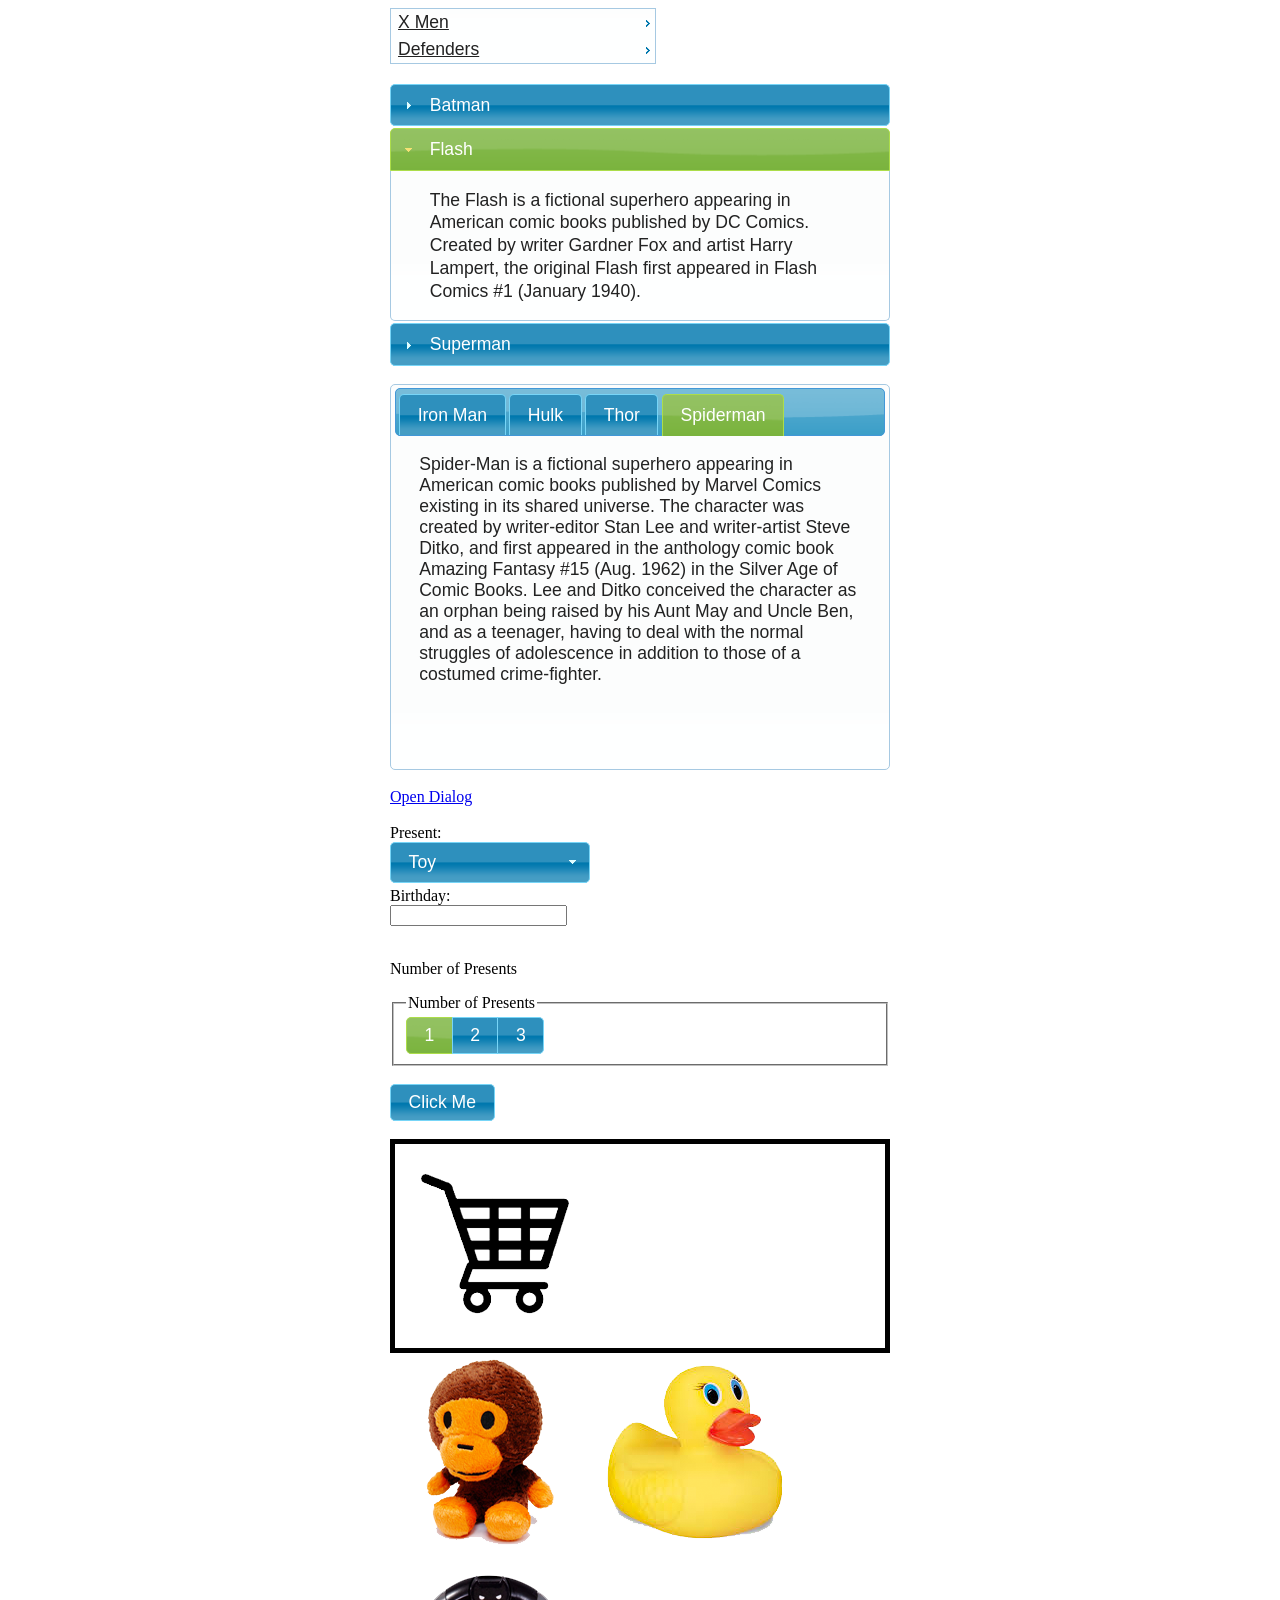
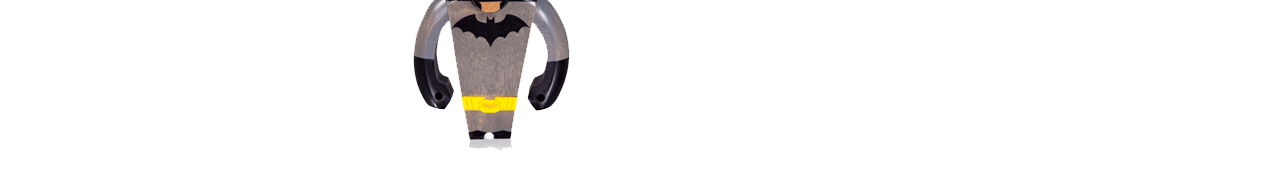
<file: jqueryuitut.html>
<!DOCTYPE HTML>
<html lang="en">
<head>
  <meta charset="UTF-8">
  <title>JQuery Tutorial</title>

  <style type="text/css">
  .highlight { background-color: yellow; }
  #wrapper {
    width: 500px;
    margin: auto;
  }
  .ui-menu{
    width: 15em;
  }
  #cartDiv{
    border-style: solid;
    border-width: 5px;
  }
  </style>
  <script src="https://ajax.googleapis.com/ajax/libs/jquery/2.1.4/jquery.min.js"></script>

  <!-- Add the JQuery UI CSS -->
  <link href="css/jquery-ui.min.css" rel="stylesheet">

  <!-- Add the JQuery UI JS file -->
  <script src ="js/jquery-ui.min.js" > </script>

<body>
<div id="wrapper">

<ul id="shMenu">
  <li><a href="JavaScript:void(0)">X Men</a>
    <ul>
      <li><a href="JavaScript:void(0)">Angel</a></li>
      <li><a href="JavaScript:void(0)">Cyclops</a></li>
      <li><a href="JavaScript:void(0)">Beast</a></li>
      <li><a href="JavaScript:void(0)">Marvel Girl</a></li>
      <li><a href="JavaScript:void(0)">Iceman</a></li>
    </ul>
  </li>
  <li><a href="JavaScript:void(0)">Defenders</a>
    <ul>
      <li><a href="JavaScript:void(0)">Hulk</a></li>
      <li><a href="JavaScript:void(0)">Doctor Strange</a></li>
      <li><a href="JavaScript:void(0)">Namor</a></li>
      <li><a href="JavaScript:void(0)">Silver Surfer</a></li>
    </ul>
  </li>
</ul><br />

<div id="accordion">
<h4>Batman</h4>
<div>
Batman is a fictional superhero appearing in American comic books published by DC Comics. The character was created by artist Bob Kane and writer Bill Finger, and first appeared in Detective Comics #27 (May 1939). Originally named "the Bat-Man", the character is also referred to by such epithets as the "Caped Crusader",the "Dark Knight", and the "World's Greatest Detective".
</div>
<h4>Flash</h4>
<div>
The Flash is a fictional superhero appearing in American comic books published by DC Comics. Created by writer Gardner Fox and artist Harry Lampert, the original Flash first appeared in Flash Comics #1 (January 1940).
</div>
<h4>Superman</h4>
<div>
Superman is a fictional superhero appearing in American comic books published by DC Comics. The character is considered an American cultural icon. The Superman character was created by writer Jerry Siegel and artist Joe Shuster in 1933; the character was sold to Detective Comics, Inc. (later DC Comics) in 1938. Superman first appeared in Action Comics #1 (June 1938) and subsequently appeared in various radio serials, newspaper strips, television programs, films, and video games. With the character's success, Superman helped to create the superhero genre and establish its primacy within the American comic book.
</div>
</div><br />

<div id="shTabs">
<ul>
  <li><a href="#ironman">Iron Man</a></li>
  <li><a href="#hulk">Hulk</a></li>
  <li><a href="#thor">Thor</a></li>
  <li><a href="#spiderman">Spiderman</a></li>
</ul>
<div id="ironman">
Iron Man (Tony Stark) is a fictional superhero appearing in American comic books published by Marvel Comics, as well as its associated media. The character was created by writer and editor Stan Lee, developed by scripter Larry Lieber, and designed by artists Don Heck and Jack Kirby. He made his first appearance in Tales of Suspense #39 (cover dated March 1963).
</div>
<div id="hulk">
The Hulk is a fictional superhero appearing in American comic books published by Marvel Comics. The character was created by Stan Lee and Jack Kirby, and first appeared in The Incredible Hulk #1 (May 1962). Throughout his comic book appearances, the Hulk is portrayed as a large green humanoid that possesses immense superhuman strength and great invulnerability, attributes that grow more potent the angrier he becomes. Hulk is the alter ego of Bruce Banner, a socially withdrawn and emotionally reserved physicist who physically transforms into the Hulk under emotional stress and other specific circumstances at will or against it; these involuntary transformations lead to many complications in Banner's life.
</div>
<div id="thor">
Thor is a fictional superhero that appears in American comic books published by Marvel Comics. The character, based on the Norse mythological deity of the same name, is the Asgardian god of thunder and possesses the enchanted hammer Mjolnir, which grants him the ability of flight and weather manipulation amongst his other superhuman attributes.
</div>
<div id="spiderman">
Spider-Man is a fictional superhero appearing in American comic books published by Marvel Comics existing in its shared universe. The character was created by writer-editor Stan Lee and writer-artist Steve Ditko, and first appeared in the anthology comic book Amazing Fantasy #15 (Aug. 1962) in the Silver Age of Comic Books. Lee and Ditko conceived the character as an orphan being raised by his Aunt May and Uncle Ben, and as a teenager, having to deal with the normal struggles of adolescence in addition to those of a costumed crime-fighter.
</div>
</div><br />

<div id ="customDialog" title ="Custom Dialog">
<p>A random dialog box that contains important information</p>
</div>

<a href="JavaScript:void(0)" id="openDialog" title="Open Dialog Box">Open Dialog</a><br /><br />

<form action="#" id="sampForm">

Present:<br />
<select name="present" id="present">
<option>Toy</option>
<option>Video Game</option>
<option>Book</option>
<option>Money</option>
</select><br />

Birthday:<br />
<input type="text" name="birthday" id="birthday"><br /><br />

<p class="numOfPresents">Number of Presents</p>

<fieldset>
    <legend>Number of Presents</legend>
    <div id="radioPresents">
      <input type="radio" id="onePresent" name="presents" checked="checked">
      <label for="onePresent">1</label>

      <input type="radio" id="twoPresent" name="presents">
      <label for="twoPresent">2</label>

      <input type="radio" id="threePresent" name="presents">
      <label for="threePresent">3</label>
    </div>
  </fieldset>

<br />

<input type="button" id="randButton" value="Click Me"><br /><br />

<div id="cartDiv">
<img src="cart.png" alt="Shopping Cart" id="cart">
</div>

<img src="toy1.png" alt="Bear" id="toy1" class="toy">

<img src="toy2.png" alt="Duck" id="toy2" class="toy">

<img src="toy3.png" alt="Batman" id="toy3" class="toy">


</form>

<script type="text/javascript">

$(document).ready(function() {

  $("#shMenu").menu({
    position: {
      // Popup menu comes on the right by default
      my: "center top",
      at: "center bottom"
    },

  });

  $("#accordion").accordion({
    // Slide animation or not or length
    animate: 1500,
    // Starting tab
    active: 1,
    // Collapsible if same tab is clicked
    collapsible: true,
    // Event that triggers
    event: "click",
    // Height based on content (content) or largest (auto)
    heightStyle: "content"
  });

  $("#shTabs").tabs({
    // The event that switches the panel
    event: "click",
    // Effects: fadeIn, fadeOut, slideDown, slideUp, animate
    show: "fadeIn",
    hide: "fadeOut",
    // Starting panel
    active: 3,
    // Collapse by clicking the current tab
    collapsible: true,
    // Height based on content (content) or largest (auto)
    heightStyle: "auto"
  });

  // Create a draggable / resizable dialog box
  $('#customDialog').dialog({
    draggable: true, // Set true by default
    resizable: false, // Set true by default
    // You can use minWidth, minHeight, maxWidth, maxHeight
    height: 300, // Defined in pixels
    width: 300,
    // If set true the user can't do anything until the
    // dialog is closed
    modal: true,
    // Position the dialog with my and define the browser
    // position with at
    // 1st: left, right, center
    // 2nd: top, center, bottom
    position: {
      my: 'center top',
      at: 'center bottom',
      // You can also target to place based on an element
      // on the screen (center under the link)
      of: "#openDialog"
    },
    // Define a delay for showing or hiding it
    show: 1000,
    hide: '1000',
    autoOpen: false, // Open true by default
    // create buttons for the dialog
    buttons : {
      "OK" : function(){
        $("#openDialog").html("You clicked ok");
        $(this).dialog("close");
      },
      "CANCEL": function(){
        $("#openDialog").html("You clicked cancel");
        $(this).dialog("close");
      }
    }
  });

  // Displays the dialog box on click
  $("#openDialog").click(function() {
    $('#customDialog').dialog("open");
  });

  // Use custom tooltip if the element has a title
  $("[title]").tooltip();

  // JQUERY UI FORMS

  $("#present").selectmenu({
    width: 200
  });

  $("#birthday").datepicker({
    // Show month dropdown
    changeMonth: true,
    // Show year dropdown
    changeYear: true,
    dateFormat: "MM dd, yy",
    // Number of months to display
    numberOfMonths: 1,
    // Define maxDate
    maxDate: 365,
    // Define minDate
    minDate: -3650
  });

  // Style radio buttons
  $("#radioPresents").buttonset();

  // Style buttons
  $("#randButton").button();

  // You can make any element draggable
  $("#sampForm").draggable();

  // Dragging and dropping elements
  $("#toy1").draggable();
  $("#toy2").draggable();
  $("#toy3").draggable();

  $("#cartDiv").droppable({
    // Adds the class highlight to the droppable
    activeClass: "highlight",

    // Adds class for when element is hovered
    hoverClass: "hoverDroppable",

    // Function to call when element is dropped
    drop: function(event, ui){

      // Apply an effect when an element is dropped
      // clip, explode, fade, puff,
      // pulsate, scale, shake, slide,
      ui.helper.hide("fade");

      // Get the alt for the itm dropped
      var itemAlt = $(ui.draggable).attr("alt");

      // Display the item dropped
      alert("Item added : " + itemAlt);
    },

    // Define class of elements that can be dropped
    accept: ".toy",

    // Can elements currently be dropped on it
    disabled: false,

    // Add an element when droppable items starts to drag
    activate: function(event, ui){

      $("#cartMsg").remove();
      $(this).append("<span id='cartMsg'>Drop Toy Here</span>");
    },

    // Called when an item isn't dropped in the dropzone
    deactivate: function(event, ui){

      $("#cartMsg").remove();
      $(this).append("<span id='cartMsg'>You know you want it</span>");
    },

    // Called when draggable is over droppable
    over: function(event, ui){

      $("#cartMsg").remove();
      $(this).append("<span id='cartMsg'>Drop It!!!</span>");
    },

    // Called when item leaves dropzone
    out: function(event, ui){

      $("#cartMsg").remove();
      $(this).append("<span id='cartMsg'>NOOOOOO!!!</span>");
    }
  });

}); // End of JQuery

</script>

</div> <!-- End of Wrapper -->
</body>
</html>
</file>
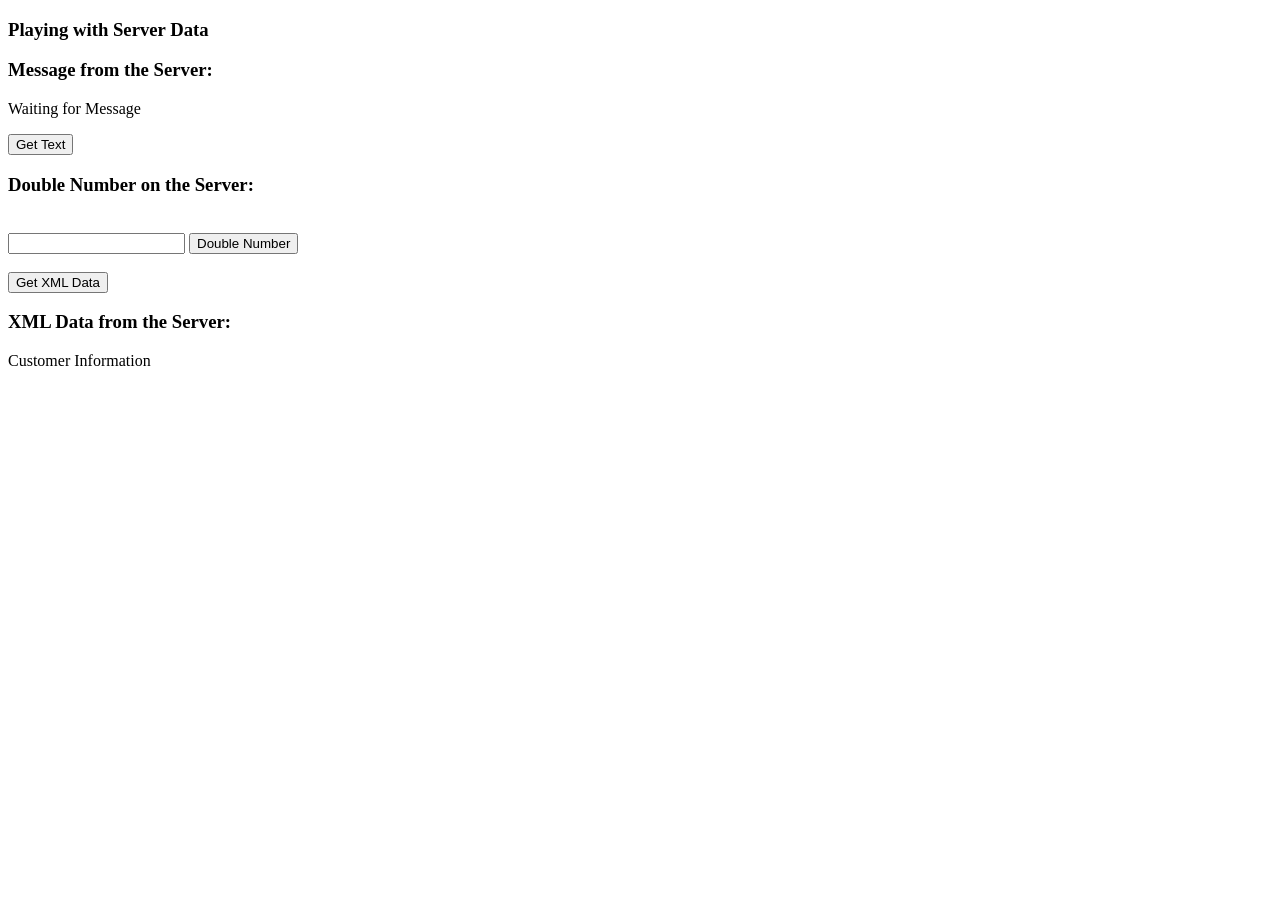
<file: Ajax Files/jqueryajaxtut.html>
<!DOCTYPE HTML>
<html lang="en">
<head>
  <meta charset="UTF-8">
  <title>JQuery Tutorial</title>
  <script src="https://ajax.googleapis.com/ajax/libs/jquery/2.1.4/jquery.min.js"></script>
</head>
<body>

<h3>Playing with Server Data</h3>
<div>
  <h3>Message from the Server:</h3>
  <p id="first">Waiting for Message</p>
</div>

<form id="theForm">
  <button type="button" id="oneButton">Get Text</button><br />

<div>
  <h3>Double Number on the Server:</h3>
  <span></span><br />
</div>

<input type="text" name="data" id="data"></input>
<button type="button" id="twoButton">Double Number</button><br /><br />
<button type="button" id="threeButton">Get XML Data</button>

</form>

<div>
  <h3>XML Data from the Server:</h3>
</div>

<div id="customers">Customer Information</div>

<script type="text/javascript">
$("document").ready(function() {
  $("#oneButton").on("click",getInfoFromServer);
  $("#twoButton").on("click",getDblFromServer);
  $("#threeButton").on("click",getXmlFromServer);
});

// Pull text from a text file on the server
// Type defines the type of request to make being GET or POST
// Success defines the function to call if the request
// succeeds
// Error could be defined to specify the function to call if
// an error happens

function getInfoFromServer() {
$.ajax({
  type: "GET",
  url: "textFromServer.txt",
  success: postToPage});
}

// Function called to display the message from the server
// Receives the text and the server status
function postToPage(data, status) {
  $('#first').text(data);
}

// Load a value into a span
// I define that the program getDouble.php should be executed
// getDouble is sent the information in the form and then it
// stores the returned info in the span

function getDblFromServer() {
  $("span").load("getDouble.php",
  $("#theForm").serializeArray());
}

// Here I define that I'm receiving xml data from the server

function getXmlFromServer() {
$.ajax({
  type: "GET",
  url: "customers.xml",
  datatype: "xml",
  success: postToPageTwo});
}

// I use the find method to search through the xml data
// When I match for any of these attributes I append them to
// the div named customers

function postToPageTwo(data) {

  $(data).find('customer').each(function(){
    var id = $(this).attr('id');
    var firstName = $(this).find('firstName').text();
    var lastName = $(this).find('lastName').text();
    var street = $(this).find('street').text();
    var city = $(this).find('city').text();
    var zip = $(this).find('zip').text();

    $('<div class="firstname"></div>').html(firstName).appendTo('#customers');

    $('<div class="lastname"></div>').html(lastName).appendTo('#customers');

    $('<div class="street"></div>').html(street).appendTo('#customers');

    $('<div class="city"></div>').html(city).appendTo('#customers');

    $('<div class="zip"></div><br />').html(zip).appendTo('#customers');

  });
}
</script>
</body>
</html>
</file>
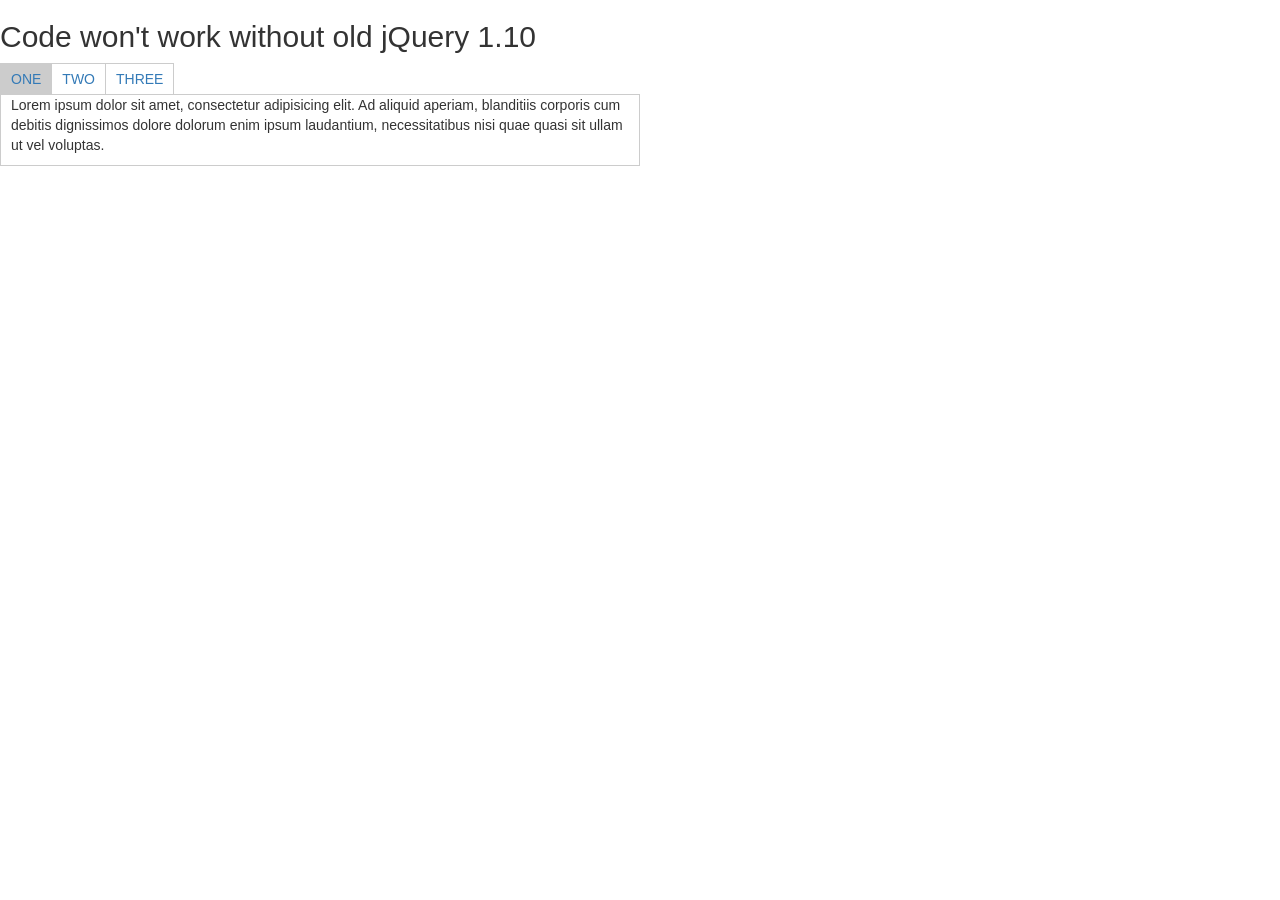
<file: jQueryTab/tabs.html>
<!DOCTYPE html>
<html lang="en">
<head>
    <meta charset="UTF-8">
    <title>Tabs</title>
    <meta name="author" content="Mark Packham">
    <meta name="viewport"
          content="width=device-width, user-scalable=no, initial-scale=1.0, maximum-scale=1.0, minimum-scale=1.0">
    <meta http-equiv="X-UA-Compatible" content="ie=edge">
    <link rel="stylesheet" href="css/style.css">
    <link rel="stylesheet" href="https://maxcdn.bootstrapcdn.com/bootstrap/3.3.7/css/bootstrap.min.css">
</head>
<body>
<header></header>
<h2>Code won't work without old jQuery 1.10</h2>
<div class="tabs">
    <ul>
        <li class="selected"><a href="#one">One</a></li>
        <li><a href="#two">Two</a></li>
        <li><a href="#three">Three</a></li>
    </ul>
    <div class="tab one">
        <p>Lorem ipsum dolor sit amet, consectetur adipisicing elit. Ad aliquid aperiam, blanditiis corporis cum debitis
            dignissimos dolore dolorum enim ipsum laudantium, necessitatibus nisi quae quasi sit ullam ut vel
            voluptas.</p>
    </div>
    <div class="tab two">
        <p>Lorem ipsum dolor sit amet, consectetur adipisicing elit. Ad alias animi, aut autem blanditiis debitis dicta
            eaque excepturi exercitationem harum id ipsum neque nostrum optio quis quisquam repudiandae sapiente
            suscipit?</p>
    </div>
    <div class="tab three">
        <p>Lorem ipsum dolor sit amet, consectetur adipisicing elit. Atque dolor ducimus enim, eveniet facilis, libero
            officia, optio porro provident quo veritatis vitae. Consequatur tempore temporibus voluptatem. Eius
            exercitationem ipsam quam.</p>
    </div>
</div>
<footer></footer>
<!-- not worh using this code relies on jQuery 1.10 -->
<script src="https://ajax.googleapis.com/ajax/libs/jquery/1.10.2/jquery.min.js"></script>
<script src="https://maxcdn.bootstrapcdn.com/bootstrap/3.3.7/js/bootstrap.min.js"></script>
<script src="js/tabs.js"></script>
</body>
</html>
</file>
<file: jQueryTab/css/style.css>
/*Global */
body {
    padding: 0;
    margin: 0;
    font-family: Arial, "Helvetica Neue", Helvetica, sans-serif;
    font-size: 15px;
}

a, a:hover {
    text-decoration: none;
    color: black;
    text-transform: uppercase;
}

.tabs {
    width: 50%;
}

.tabs ul {
    list-style-type: none;
    padding-left: 0;
    border-left: 1px solid #ccc;
    overflow: hidden;
    margin: 0px;
}

.tabs ul li {
    float: left;
    padding: 5px 10px;
    border: 1px solid #ccc;
    border-bottom: 0;
    border-left: 0;
}

.tabs div {
    float: left;
    padding: 0 10px;
    border: 1px solid #ccc;
}

.tabs ul li.selected {
    background: #ccc;
}

.tab {
    display: none;
}

.tab.one {
    display: block;
}
</file>
